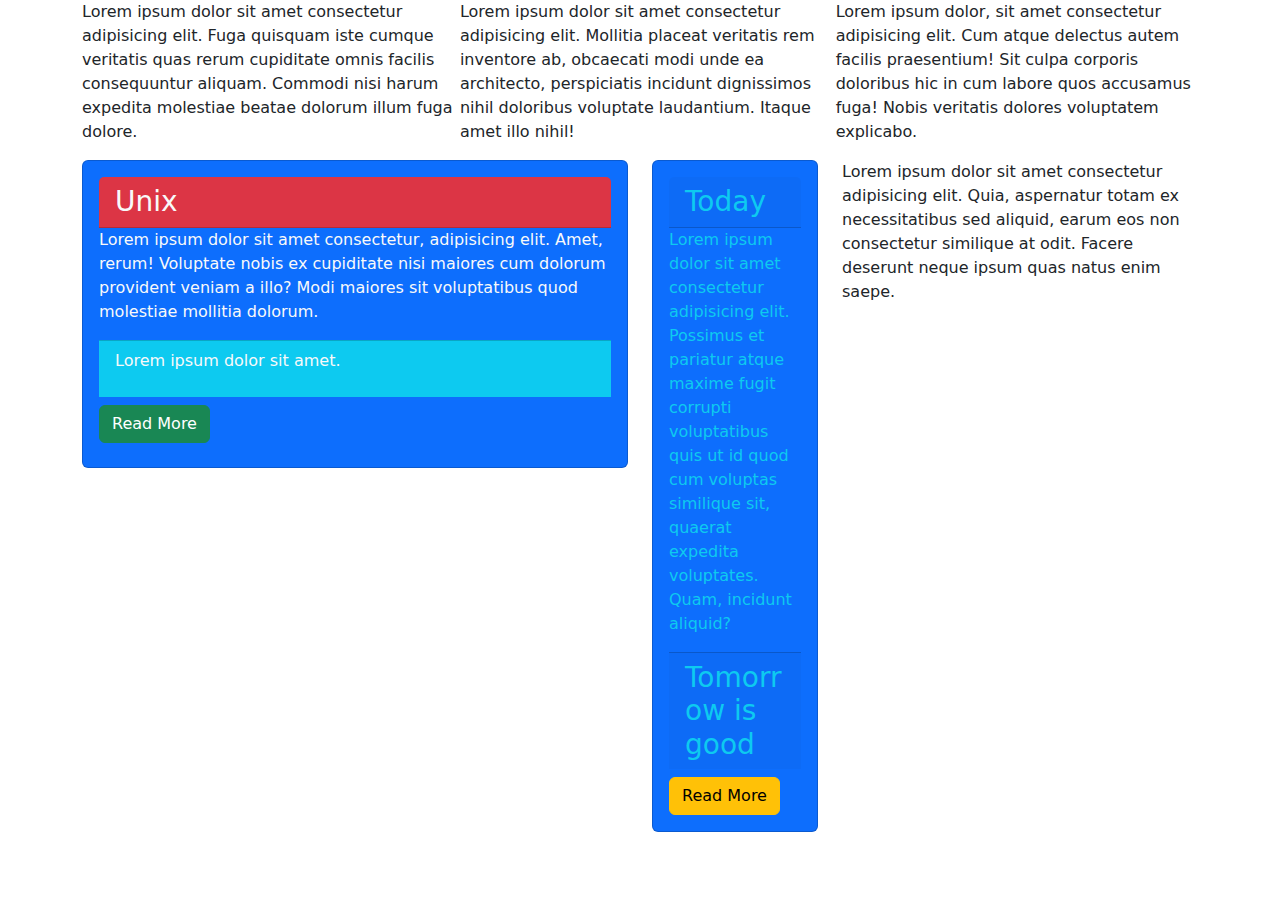
<file: index.html>
<html lang="en">

<head>
    <meta charset="UTF-8">
    <meta http-equiv="X-UA-Compatible" content="IE=edge">
    <meta name="viewport" content="width=device-width, initial-scale=1.0">
    <link rel="stylesheet" href="./bootstrap-5.3.0-alpha3-dist/css/bootstrap.min.css">
    <title>Document</title>
</head>

<body>

    <!-- breakpoints -->
<!-- different types of screen size-->
   
<!-- col-xs (extra small device - screen is less than 576px)-->
    <!-- col-sm (small device - screen width is equal to or greater than 576px)-->
    <!-- col-md (medium device - screen width is equal to or greater than 768px)-->
    <!--col-lg  (large device - screen width is equal to or greater than 992px)-->
    <!-- col-xl (extra large device - screen width is equal to or greater than 1200px)-->
    <!-- col-xxl (extra extra large device - screen width is equal to or greater than 1400px)-->

    <!-- flexbox -->

    <div class="container">
        <div class="d-md-flex justify-content-between gx-3">
            <p>Lorem ipsum dolor sit amet consectetur adipisicing elit. Fuga quisquam iste cumque veritatis quas rerum
                cupiditate omnis facilis consequuntur aliquam. Commodi nisi harum expedita molestiae beatae dolorum
                illum fuga dolore.</p>
            <p>Lorem ipsum dolor sit amet consectetur adipisicing elit. Mollitia placeat veritatis rem inventore ab,
                obcaecati modi unde ea architecto, perspiciatis incidunt dignissimos nihil doloribus voluptate
                laudantium. Itaque amet illo nihil!</p>
            <p class="d-sm-block d-none">Lorem ipsum dolor, sit amet consectetur adipisicing elit. Cum atque delectus
                autem facilis praesentium!
                Sit culpa corporis doloribus hic in cum labore quos accusamus fuga! Nobis veritatis dolores voluptatem
                explicabo.</p>
        </div>
    </div>

    <!-- GRID used in positioning elements according to various screen size-->
    <div class="container">
        <div class="row">
            <div class="col-md-6">
                <!-- designing of a card with grid -->
                <div class="card bg-primary text-light">
                    <div class="card-body">
                        <h3 class="card-header bg-danger">Unix</h3>
                        <p> Lorem ipsum dolor sit amet consectetur, adipisicing elit. Amet, rerum! Voluptate nobis ex
                            cupiditate nisi maiores cum dolorum provident veniam a illo? Modi maiores sit voluptatibus
                            quod
                            molestiae mollitia dolorum.</p>
                        <div class="card-footer bg-info">
                            <p>Lorem ipsum dolor sit amet.</p>
                        </div>
                        <div>
                            <!-- this is the line of code where the MODAL was linked -->
                            <a class="btn btn-success my-2" data-bs-toggle="modal" data-bs-target="#OurModal"
                                href="">Read More</a>
                        </div>
                    </div>
                </div>
            </div>

            <div class="col-md-2">
                <div class="card bg-primary text-info">
                    <div class="card-body">
                        <h3 class="card-header">Today</h3>
                        <p> Lorem ipsum dolor sit amet consectetur adipisicing elit. Possimus et pariatur atque
                            maxime
                            fugit corrupti voluptatibus quis ut id quod cum voluptas similique sit, quaerat expedita
                            voluptates.
                            Quam, incidunt aliquid?</p>
                        <h3 class="card-footer">Tomorrow is good</h3>
                        <div>
                            <a class="btn btn-warning" href="">Read More</a>
                        </div>
                    </div>
                </div>
            </div>
            <div class="col-md-4">
                <p> Lorem ipsum dolor sit amet consectetur adipisicing elit. Quia, aspernatur totam ex
                    necessitatibus sed aliquid, earum eos non consectetur similique at odit. Facere deserunt neque ipsum
                    quas natus enim saepe.</p>
            </div>

        </div>
    </div>

    <!-- MODAL -->

    <div class="modal fade" id="OurModal">
        <div class="modal-dialog">
            <div class="modal-content">
                <div class="modal-header">
                    <h1 class="modal-title">OUR MODAL</h1>
                    <button class="btn-close" data-bs-dismiss="modal"></button>
                </div>
                <div class="modal-body">
                    <h1>Welcome to my website</h1>
                    <p>Lorem ipsum dolor sit amet, consectetur adipisicing elit. Quos autem, aut consequuntur quisquam
                        unde nobis debitis quaerat? Eveniet, perspiciatis! Repellendus temporibus doloribus repellat
                        unde perferendis fugiat sapiente placeat, velit ea!</p>

                </div>
            </div>
        </div>
    </div>

    

    <script src="./bootstrap-5.3.0-alpha3-dist/js/bootstrap.min.js"></script>
</body>

</html>
</file>
